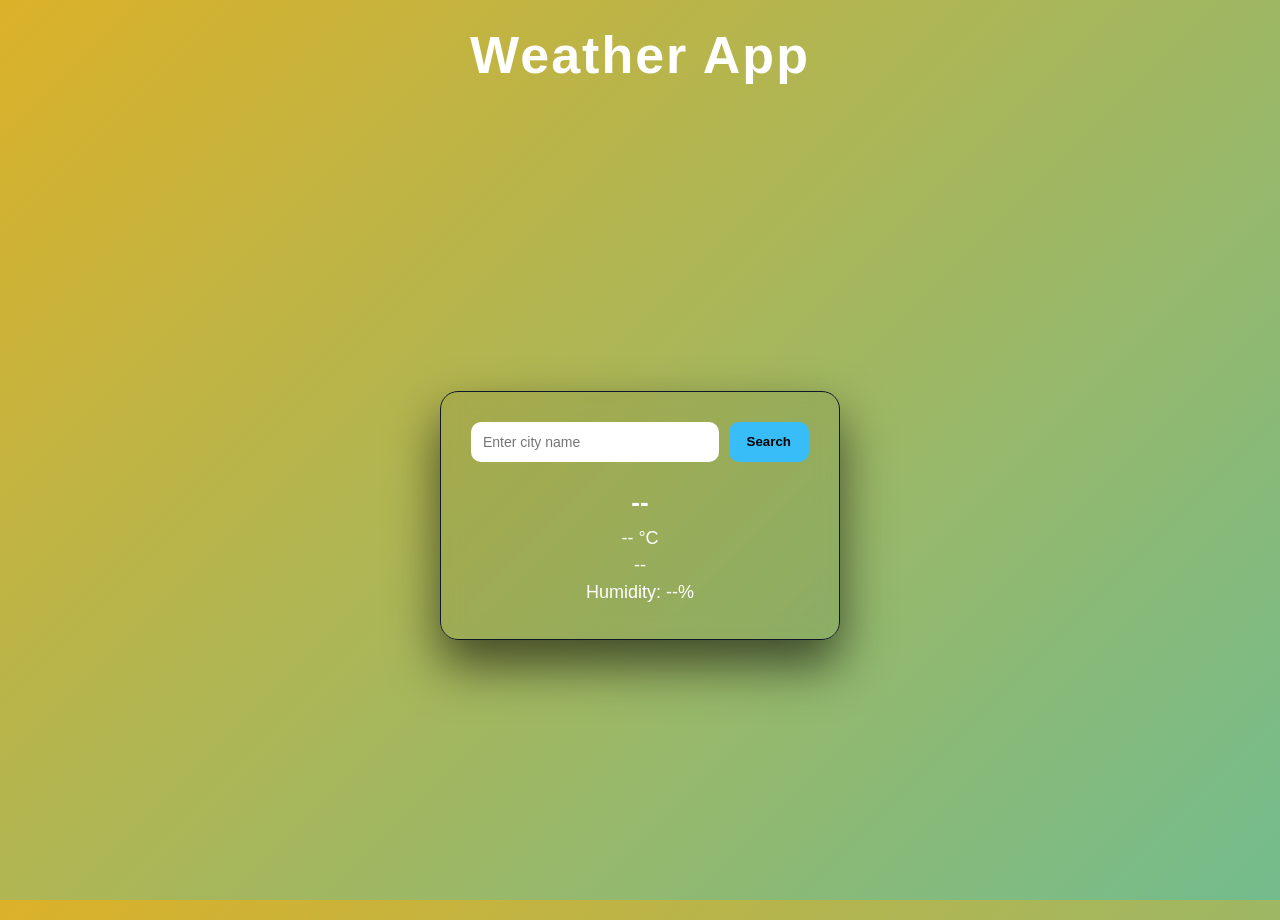
<file: Week3/index.html>
<!DOCTYPE html>
<html lang="en">
<head>
  <meta charset="UTF-8" />
  <meta name="viewport" content="width=device-width, initial-scale=1.0" />
  <title>Weather App</title>

  <link rel="stylesheet" href="style.css" />
</head>
<body>

  <!-- Top Heading -->
  <header class="app-header">
    <h1>Weather App</h1>
  </header>

  <!-- Center Card -->
  <main class="app-main">
    <div class="weather-container">

      <div class="search-box">
        <input type="text" id="cityInput" placeholder="Enter city name">
        <button type="button" onclick="getWeather()">Search</button>
      </div>

      <div class="weather-card">
        <h2 id="cityName">--</h2>
        <p id="temperature">-- °C</p>
        <p id="condition">--</p>
        <p id="humidity">Humidity: --%</p>
      </div>

    </div>
  </main>

  <script src="script.js"></script>
</body>
</html>
</file>
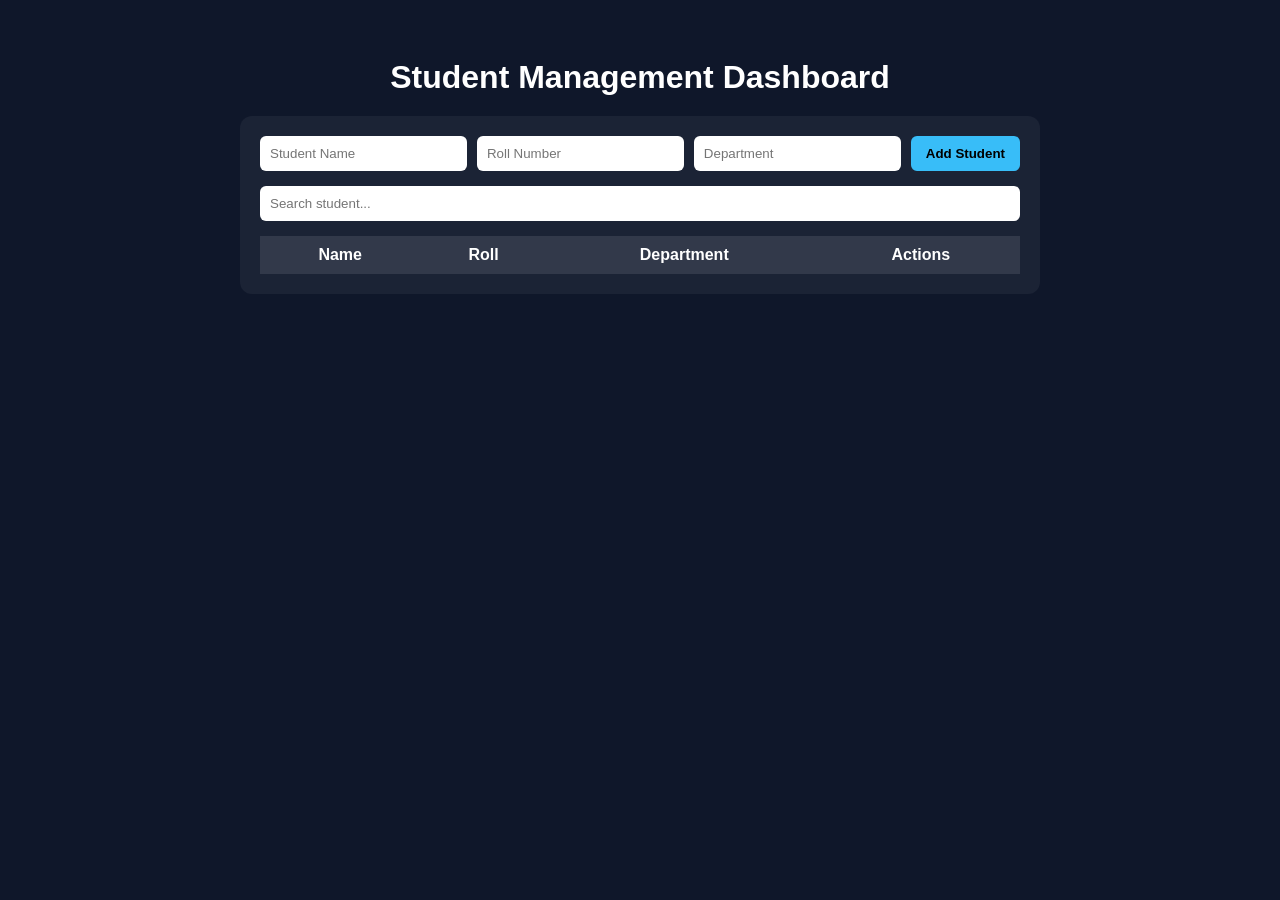
<file: Week4/index.html>
<!DOCTYPE html>
<html lang="en">
<head>
  <meta charset="UTF-8">
  <meta name="viewport" content="width=device-width, initial-scale=1.0">
  <title>Student Management Dashboard</title>
  <link rel="stylesheet" href="style.css">
</head>
<body>

  <h1>Student Management Dashboard</h1>

  <div class="container">

    <!-- Form -->
    <form id="studentForm">
      <input type="text" id="name" placeholder="Student Name" required>
      <input type="text" id="roll" placeholder="Roll Number" required>
      <input type="text" id="dept" placeholder="Department" required>
      <button type="submit">Add Student</button>
    </form>

    <!-- Search -->
    <input type="text" id="search" placeholder="Search student...">

    <!-- Table -->
    <table>
      <thead>
        <tr>
          <th>Name</th>
          <th>Roll</th>
          <th>Department</th>
          <th>Actions</th>
        </tr>
      </thead>
      <tbody id="studentTable"></tbody>
    </table>

  </div>

  <script src="script.js"></script>
</body>
</html>
</file>
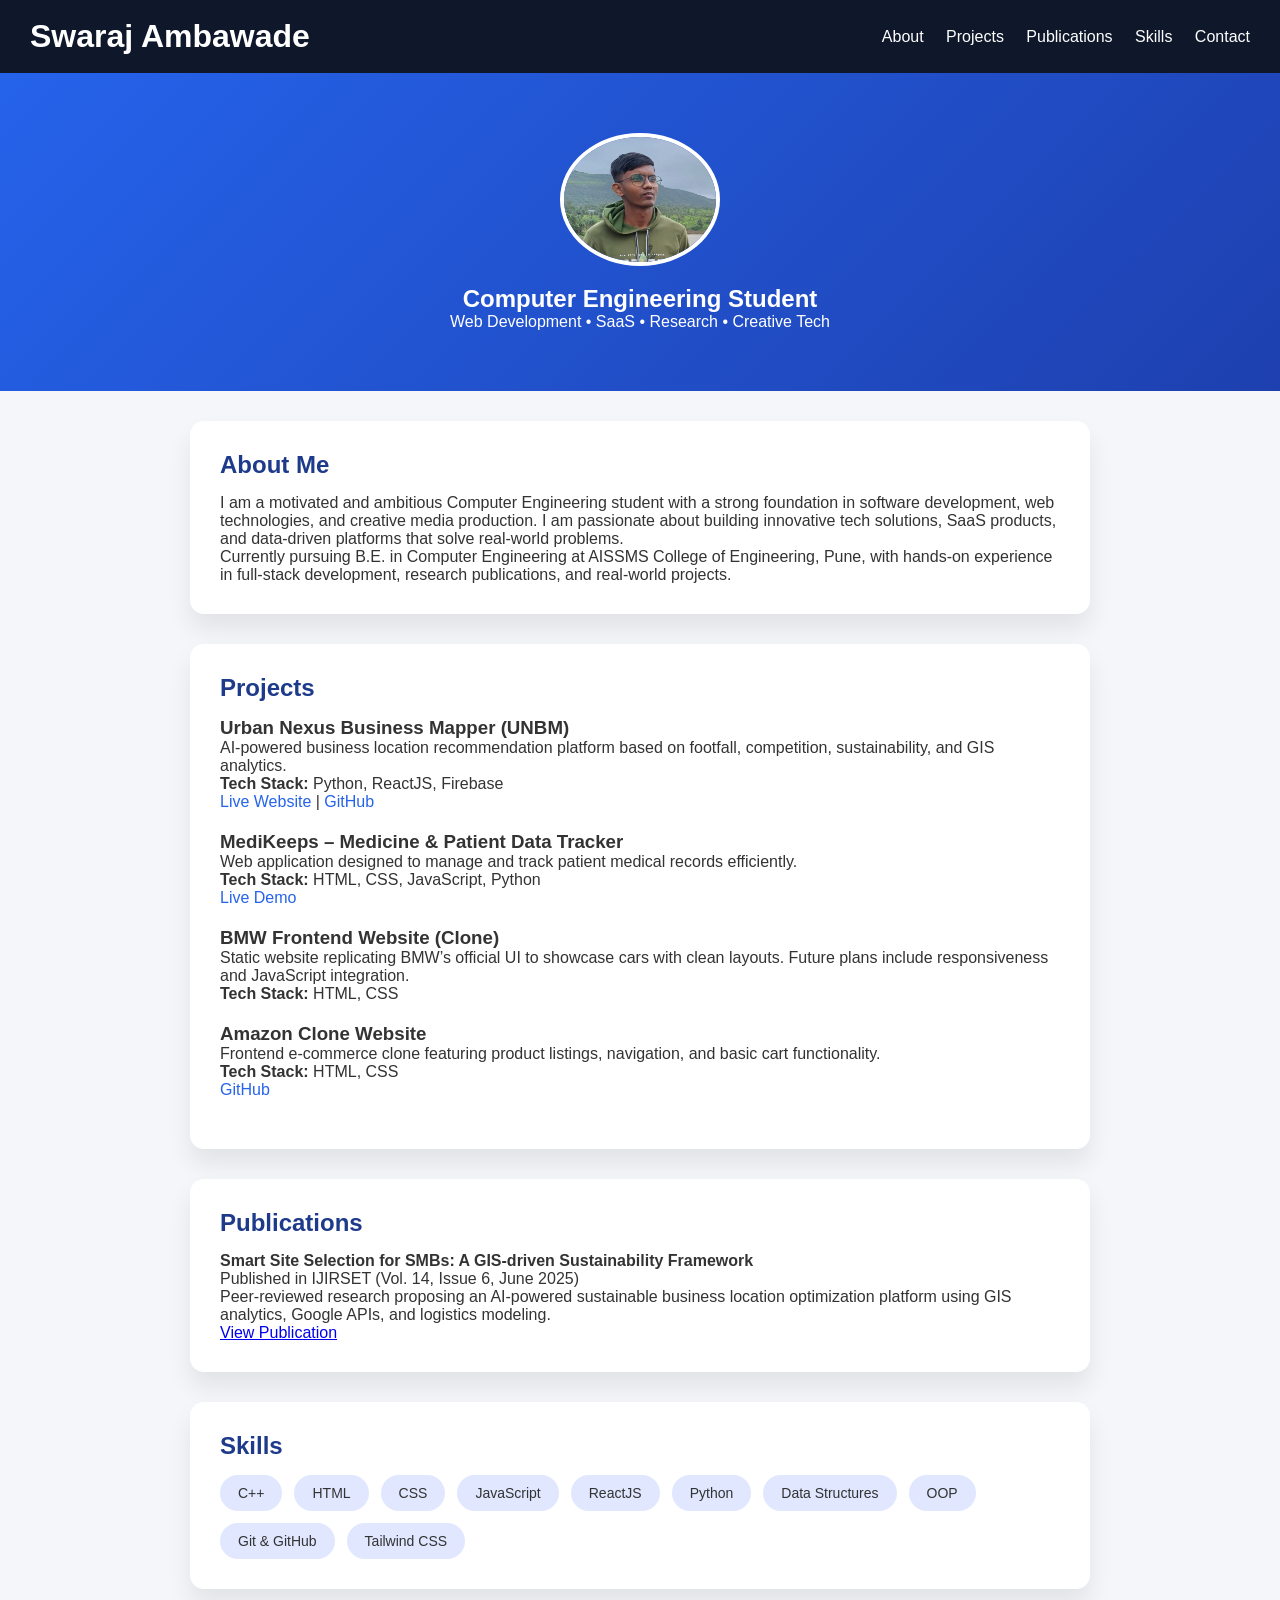
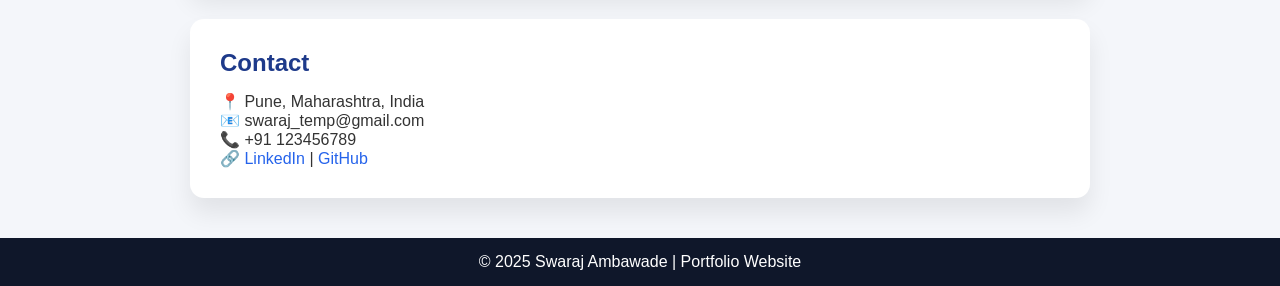
<file: Week1/portfolio1.html>
<!DOCTYPE html>
<html lang="en">
<head>
    <meta charset="UTF-8">
    <meta name="viewport" content="width=device-width, initial-scale=1.0">
    <title>Swaraj Ambawade | Portfolio</title>
    <link rel="stylesheet" href="portfolio1.css">
</head>
<body>

<header class="navbar">
    <h1>Swaraj Ambawade</h1>
    <nav>
        <a href="#about">About</a>
        <a href="#projects">Projects</a>
        <a href="#publications">Publications</a>
        <a href="#skills">Skills</a>
        <a href="#contact">Contact</a>
    </nav>
</header>

<section class="hero">
    <img src="portfolio_pic.jpeg" alt="Swaraj Ambawade">
    <h2>Computer Engineering Student</h2>
    <p>Web Development • SaaS • Research • Creative Tech</p>
</section>

<section id="about" class="card">
    <h2>About Me</h2>
    <p>
        I am a motivated and ambitious Computer Engineering student with a strong foundation
        in software development, web technologies, and creative media production.
        I am passionate about building innovative tech solutions, SaaS products,
        and data-driven platforms that solve real-world problems.
    </p>
    <p>
        Currently pursuing B.E. in Computer Engineering at AISSMS College of Engineering, Pune,
        with hands-on experience in full-stack development, research publications,
        and real-world projects.
    </p>
</section>

<section id="projects" class="card">
    <h2>Projects</h2>

    <div class="project">
        <h3>Urban Nexus Business Mapper (UNBM)</h3>
        <p>
            AI-powered business location recommendation platform based on footfall,
            competition, sustainability, and GIS analytics.
        </p>
        <p><strong>Tech Stack:</strong> Python, ReactJS, Firebase</p>
        <a href="https://www.unbm.app/" target="_blank">Live Website</a> |
        <a href="https://github.com/SwarajAmbawade/unbm/tree/main/GDG" target="_blank">GitHub</a>
    </div>

    <div class="project">
        <h3>MediKeeps – Medicine & Patient Data Tracker</h3>
        <p>
            Web application designed to manage and track patient medical records efficiently.
        </p>
        <p><strong>Tech Stack:</strong> HTML, CSS, JavaScript, Python</p>
        <a href="https://sahiladit.github.io/MediKeeps/index.html" target="_blank">Live Demo</a>
    </div>

    <div class="project">
        <h3>BMW Frontend Website (Clone)</h3>
        <p>
            Static website replicating BMW’s official UI to showcase cars with clean layouts.
            Future plans include responsiveness and JavaScript integration.
        </p>
        <p><strong>Tech Stack:</strong> HTML, CSS</p>
    </div>

    <div class="project">
        <h3>Amazon Clone Website</h3>
        <p>
            Frontend e-commerce clone featuring product listings, navigation,
            and basic cart functionality.
        </p>
        <p><strong>Tech Stack:</strong> HTML, CSS</p>
        <a href="https://github.com/SwarajAmbawade/PBL-PROJECT.git" target="_blank">GitHub</a>
    </div>
</section>

<section id="publications" class="card">
    <h2>Publications</h2>
    <p>
        <strong>Smart Site Selection for SMBs: A GIS-driven Sustainability Framework</strong><br>
        Published in IJIRSET (Vol. 14, Issue 6, June 2025)
    </p>
    <p>
        Peer-reviewed research proposing an AI-powered sustainable business location
        optimization platform using GIS analytics, Google APIs, and logistics modeling.
    </p>
    <a href="https://www.ijirset.com/upload/2025/june/66_Smart.pdf" target="_blank">
        View Publication
    </a>
</section>

<section id="skills" class="card">
    <h2>Skills</h2>

    <div class="skills-group">
        <span>C++</span>
        <span>HTML</span>
        <span>CSS</span>
        <span>JavaScript</span>
        <span>ReactJS</span>
        <span>Python</span>
        <span>Data Structures</span>
        <span>OOP</span>
        <span>Git & GitHub</span>
        <span>Tailwind CSS</span>
    </div>
</section>

<section id="contact" class="card contact">
    <h2>Contact</h2>
    <p>📍 Pune, Maharashtra, India</p>
    <p>📧 swaraj_temp@gmail.com</p>
    <p>📞 +91 123456789</p>
    <p>
        🔗 <a href="http://www.linkedin.com/in/swaraj-ambawade-69b13b2aa" target="_blank">LinkedIn</a> |
        <a href="https://github.com/SwarajAmbawade" target="_blank">GitHub</a>
    </p>
</section>

<footer>
    <p>© 2025 Swaraj Ambawade | Portfolio Website</p>
</footer>

</body>
</html>
</file>
<file: Week3/style.css>
* {
  margin: 0;
  padding: 0;
  box-sizing: border-box;
  font-family: 'Segoe UI', sans-serif;
}

body {
  height: 100vh;
  background: linear-gradient(135deg, #dbb129, #73bc8d);
  color: white;
}

/* Top Header */
.app-header {
  text-align: center;
  padding: 25px 0;
  font-size: 26px;
  letter-spacing: 2px;
}

/* Center Content */
.app-main {
  height: calc(100vh - 90px);
  display: flex;
  justify-content: center;
  align-items: center;
}

/* Card */
.weather-container {
  width: 400px;
  padding: 30px;
  background: rgba(0, 0, 0, 0.06);
  border-radius: 18px;
  backdrop-filter: blur(10px);
  box-shadow: 0 25px 50px rgba(0, 0, 0, 0.6);
  text-align: center;
  border: #0f172a 1px solid;
}

/* Search */
.search-box {
  display: flex;
  gap: 10px;
  margin-bottom: 25px;
}

.search-box input {
  flex: 1;
  padding: 12px;
  border-radius: 10px;
  border: none;
  outline: none;
  font-size: 14px;
}

.search-box button {
  padding: 12px 18px;
  border: none;
  border-radius: 10px;
  background: #38bdf8;
  color: black;
  font-weight: bold;
  cursor: pointer;
  transition: transform 0.2s ease, box-shadow 0.2s ease;
}

.search-box button:hover {
  transform: translateY(-2px);
  box-shadow: 0 8px 20px rgba(56, 189, 248, 0.6);
}

/* Weather Data */
.weather-card h2 {
  justify-content: center;  
  font-size: 26px;
  margin-bottom: 10px;
}

.weather-card p {
  font-size: 18px;
  margin: 6px 0;
}
</file>
<file: Week4/style.css>
* {
  box-sizing: border-box;
  font-family: Arial, sans-serif;
}

body {
  background: #0f172a;
  color: white;
  padding: 30px;
}

h1 {
  text-align: center;
  margin-bottom: 20px;
}

.container {
  max-width: 800px;
  margin: auto;
  background: rgba(255,255,255,0.05);
  padding: 20px;
  border-radius: 12px;
}

form {
  display: flex;
  gap: 10px;
  margin-bottom: 15px;
}

form input {
  flex: 1;
  padding: 10px;
  border-radius: 6px;
  border: none;
}

form button {
  padding: 10px 15px;
  border: none;
  border-radius: 6px;
  background: #38bdf8;
  font-weight: bold;
  cursor: pointer;
}

#search {
  width: 100%;
  padding: 10px;
  margin-bottom: 15px;
  border-radius: 6px;
  border: none;
}

table {
  width: 100%;
  border-collapse: collapse;
}

th, td {
  padding: 10px;
  text-align: center;
}

th {
  background: rgba(255,255,255,0.1);
}

button.delete {
  background: #ef4444;
  border: none;
  padding: 6px 10px;
  border-radius: 4px;
  cursor: pointer;
  color: white;
}
</file>
<file: Week1/portfolio1.css>
* {
    margin: 0;
    padding: 0;
    box-sizing: border-box;
    font-family: 'Segoe UI', sans-serif;
}

body {
    background: #f4f6fa;
    color: #333;
}

/* Navbar */
.navbar {
    background: #0f172a;
    color: white;
    padding: 18px 30px;
    display: flex;
    justify-content: space-between;
    align-items: center;
}

.navbar nav a {
    color: white;
    margin-left: 18px;
    text-decoration: none;
    font-weight: 500;
}

.navbar nav a:hover {
    color: #93c5fd;
}

/* Hero */
.hero {
    text-align: center;
    padding: 60px 20px;
    background: linear-gradient(135deg, #2563eb, #1e40af);
    color: white;
}

.hero img {
    width: 160px;
    border-radius: 50%;
    border: 4px solid white;
    margin-bottom: 15px;
}

/* Cards */
.card {
    background: white;
    max-width: 900px;
    margin: 30px auto;
    padding: 30px;
    border-radius: 14px;
    box-shadow: 0 15px 25px rgba(0,0,0,0.08);
}

.card h2 {
    margin-bottom: 15px;
    color: #1e3a8a;
}

/* Projects */
.project {
    margin-bottom: 20px;
}

.project a {
    color: #2563eb;
    text-decoration: none;
    font-weight: 500;
}

.project a:hover {
    text-decoration: underline;
}

/* Skills */
.skills-group {
    display: flex;
    flex-wrap: wrap;
    gap: 12px;
}

.skills-group span {
    background: #e0e7ff;
    padding: 10px 18px;
    border-radius: 20px;
    font-size: 14px;
    font-weight: 500;
}

/* Contact */
.contact a {
    color: #2563eb;
    text-decoration: none;
}

/* Footer */
footer {
    background: #0f172a;
    color: white;
    text-align: center;
    padding: 15px;
    margin-top: 40px;
}

/* Responsive */
@media (max-width: 700px) {
    .navbar {
        flex-direction: column;
        text-align: center;
    }

    .navbar nav {
        margin-top: 10px;
    }
}
</file>
